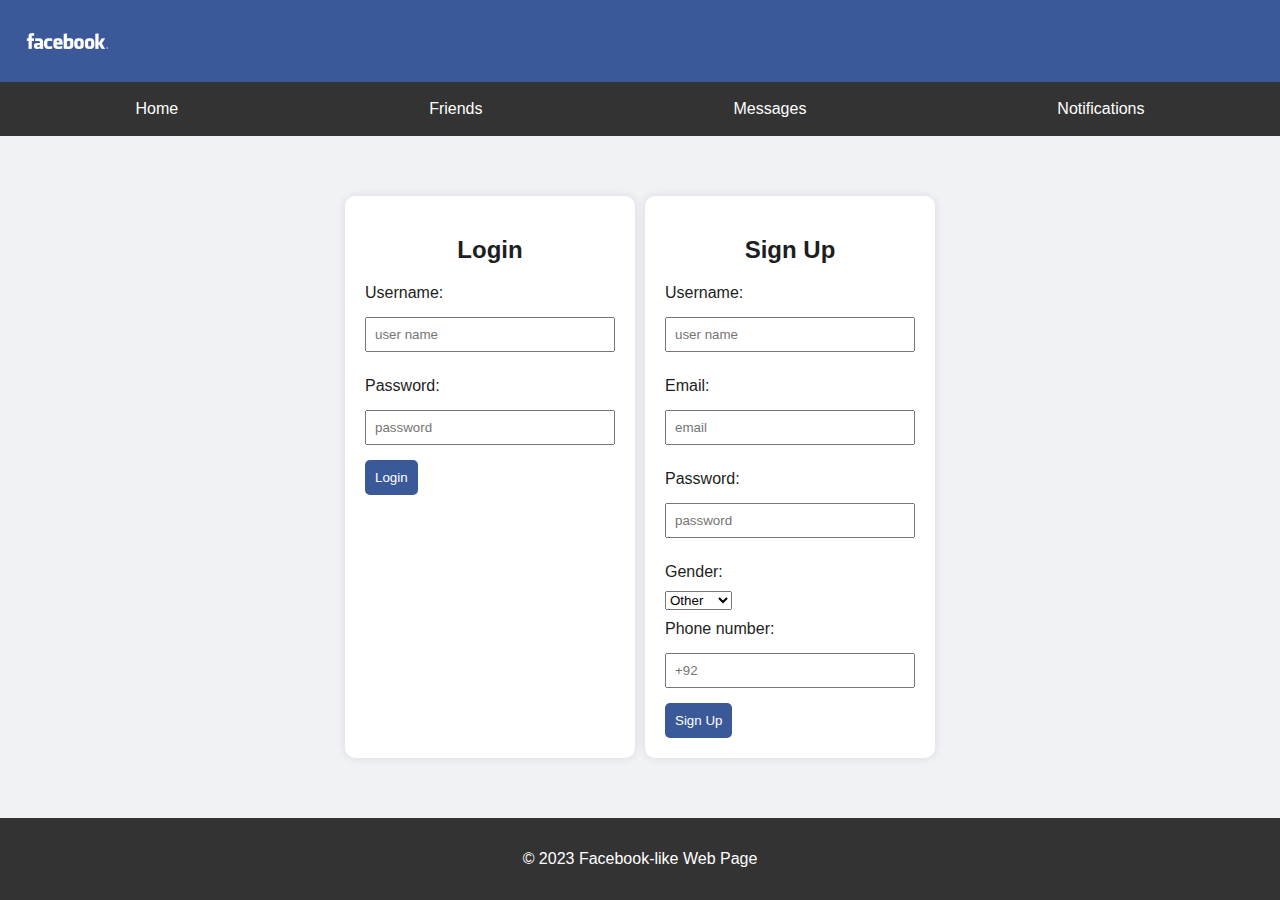
<file: index.html>
<!DOCTYPE html>
<html lang="en">
<head>
  <meta charset="UTF-8">
  <meta name="viewport" content="width=device-width, initial-scale=1.0">
  <title>Facebook-like Web Page</title>
  <link rel="stylesheet" href="/style.css">
  <style>
    body {
      font-family: 'Segoe UI', Tahoma, Geneva, Verdana, sans-serif;
      margin: 0;
      padding: 0;
      background-color: #f0f2f5;
      color: #1c1e21;
      display: flex;
      flex-direction: column;
      min-height: 100vh;
    }

    header {
      background-color: #3b5998;
      color: #fff;
      padding: 16px;
      display: flex;
      justify-content: space-between;
      align-items: center;
    }

    header img {
      max-height: 50px;
      max-width: 200px;
    }

    nav {
      background-color: #333;
      padding: 10px;
      display: flex;
      justify-content: space-around;
      align-items: center;
    }

    nav a {
      color: #fff;
      text-decoration: none;
      padding: 8px 16px;
      border-radius: 5px;
      transition: background-color 0.3s;
    }

    nav a:hover {
      background-color: #555;
    }

    main {
      display: flex;
      flex: 1;
      align-items: center;
      justify-content: center;
    }

    .forms-container {
      display: flex;
      justify-content: space-around;
      width: 600px;
    }

    .form {
      background-color: #fff;
      padding: 20px;
      border-radius: 10px;
      box-shadow: 0 0 10px rgba(0, 0, 0, 0.1);
      width: 250px;
    }

    .form h2 {
      text-align: center;
    }

    .form label {
      display: block;
      margin: 10px 0;
    }

    .form input {
      width: 100%;
      padding: 8px;
      margin: 5px 0 15px 0;
      box-sizing: border-box;
    }

    .form button {
      background-color: #3b5998;
      color: #fff;
      padding: 10px;
      border: none;
      border-radius: 5px;
      cursor: pointer;
    }

    .form button:hover {
      background-color: #29487d;
    }

    footer {
      background-color: #333;
      color: #fff;
      text-align: center;
      padding: 16px;
    }
  </style>
</head>
<body>

  <header>
    <img src="facebook-76658_640.png" alt="Facebook Logo">
    <!-- Add your profile picture, search bar, and other header content here -->
  </header>

  <nav>
    <a href="index.html">Home</a>
    <a href="/friends/index.html">Friends</a>
    <a href="/messages/index.html">Messages</a>
    <a href="/notifications/index.html">Notifications</a>
  </nav>

  <main>
    <div class="forms-container">
      <div class="form" id="loginForm">
        <h2>Login</h2>
        <form>
          <label for="loginUsername">Username:</label>
          <input type="text" placeholder="user name" id="loginUsername" name="loginUsername" required>
          <label for="loginPassword">Password:</label>
          <input type="password" placeholder="password" id="loginPassword" name="loginPassword" required>
          <button type="submit">Login</button>
        </form>
      </div>

      <div class="form" id="signupForm">
        <h2>Sign Up</h2>
        <form>
          <label for="signupUsername">Username:</label>
          <input type="text" placeholder="user name" id="signupUsername" name="signupUsername" required>
          <label for="signupEmail">Email:</label>
          <input type="email" placeholder="email" id="signupEmail" name="signupEmail" required>
          <label for="signupPassword">Password:</label>
          <input type="password" placeholder="password" id="signupPassword" name="signupPassword" required>
          <label for="gender">Gender:</label>
          <select name="gander">
            <option value="other">Other</option>
            <option value="male">Male</option>
            <option value="female">Female</option>
            </select>
          <br>
          <label for="number">Phone number:</label>
          <input type="number" id="number" required name="number" placeholder="+92" >
          <br>
          <button type="submit">Sign Up</button>
        </form>
      </div>
    </div>
  </main>

  <footer>
    <p>&copy; 2023 Facebook-like Web Page</p>
  </footer>

</body>
</html>
</file>
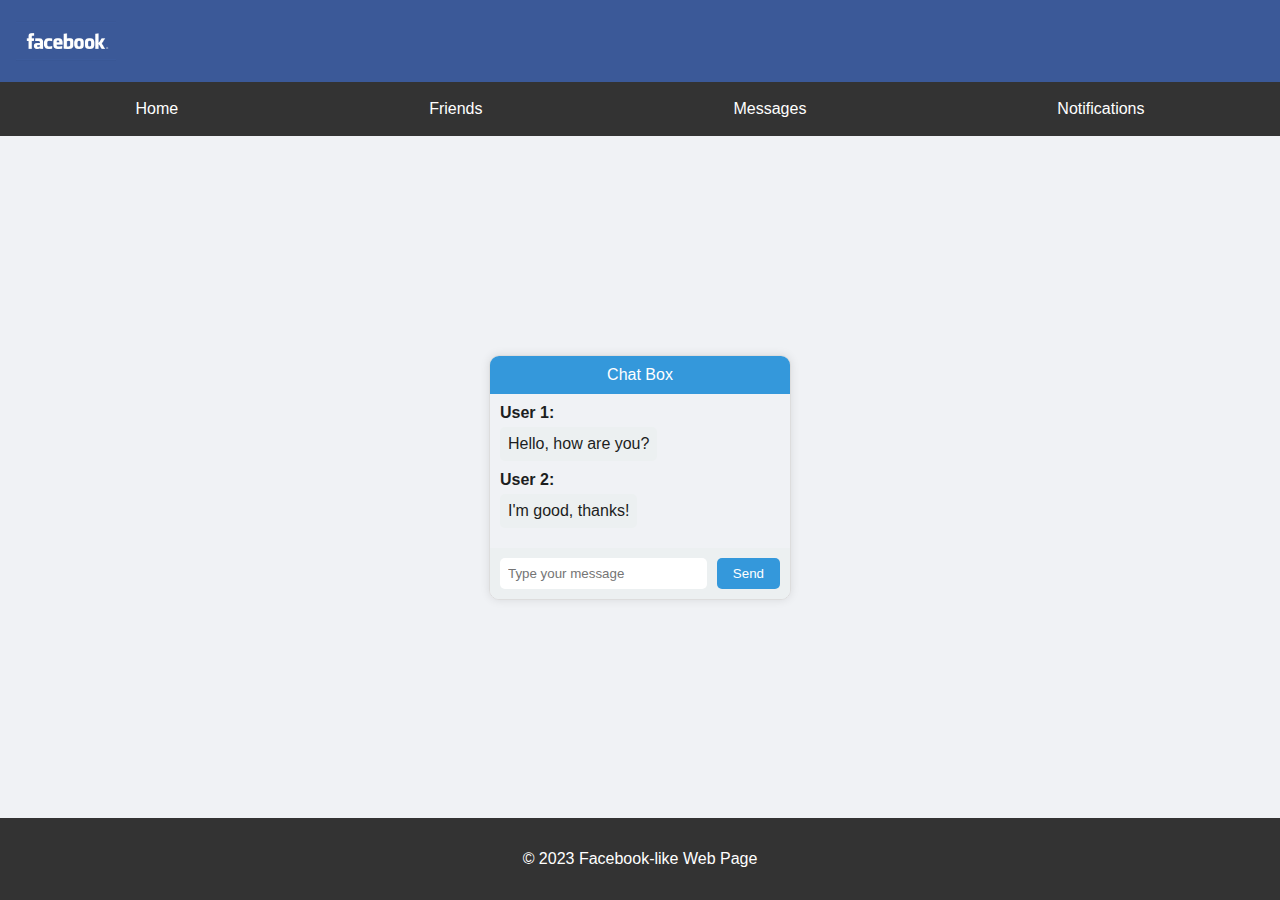
<file: messages/index.html>
<!DOCTYPE html>
<html lang="en">
<head>
    <meta charset="UTF-8">
    <meta name="viewport" content="width=device-width, initial-scale=1.0">
    <title>Messages</title>
    <link rel="stylesheet" href="/style.css">
</head>
<body>
    <header>
        <img src="../facebook-76658_640.png" alt="Facebook Logo">
        <!-- Add your profile picture, search bar, and other header content here -->
      </header>
    
      <nav>
        <a href="../index.html">Home</a>
        <a href="../friends/index.html">Friends</a>
        <a href="../messages/index.html">Messages</a>
        <a href="../notifications/index.html">Notifications</a>
      </nav>
      <main>
        <div class="chat-box">
            <div class="chat-header">
              Chat Box
            </div>
        
            <div class="messages">
              <div class="message">
                <div class="user">User 1:</div>
                <div class="text">Hello, how are you?</div>
              </div>
        
              <div class="message">
                <div class="user">User 2:</div>
                <div class="text">I'm good, thanks!</div>
              </div>
              <!-- Add more messages as needed -->
            </div>
        
            <div class="input-container">
              <input type="text" placeholder="Type your message">
              <button>Send</button>
            </div>
          </div>
        
      </main>
    
      <footer>
        <p>&copy; 2023 Facebook-like Web Page</p>
      </footer>
    
</body>
</html>
</file>
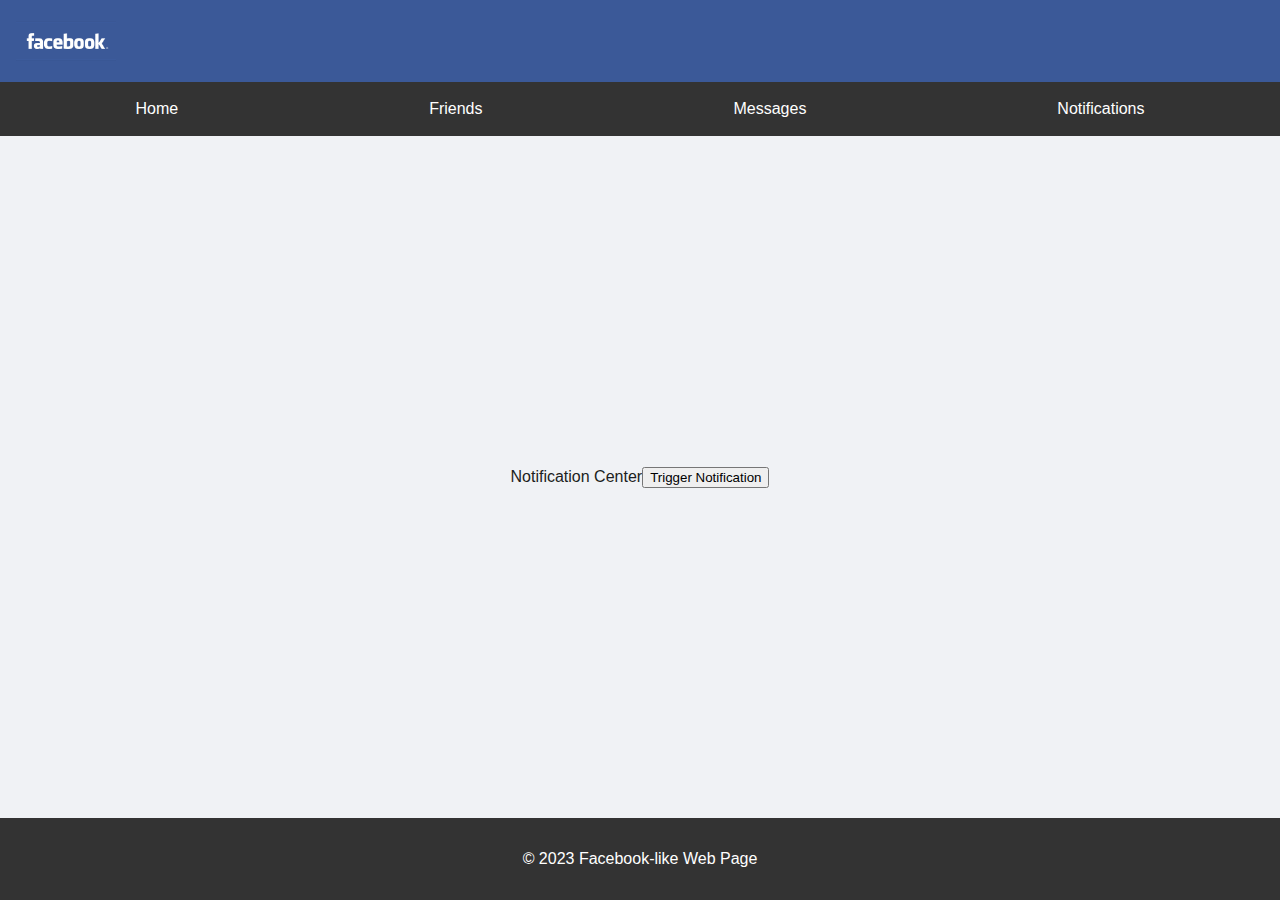
<file: notifications/index.html>
<!DOCTYPE html>
<html lang="en">
<head>
    <meta charset="UTF-8">
    <meta name="viewport" content="width=device-width, initial-scale=1.0">
    <title>Notifications</title>
    <link rel="stylesheet" href="/style.css">
</head>
<body>
    <header>
        <img src="../facebook-76658_640.png" alt="Facebook Logo">

        <!-- Add your profile picture, search bar, and other header content here -->
      </header>
    
      <nav>
        <a href="../index.html">Home</a>
        <a href="../friends/index.html">Friends</a>
        <a href="../messages/index.html">Messages</a>
        <a href="../notifications/index.html">Notifications</a>
      </nav>
      <main>
        
  <div class="notification-center">
    <div class="header">
      Notification Center
    </div>
    
    <div class="notifications">
      <!-- Notifications will be added dynamically here -->
    </div>

   
</div>

<button class="trigger-btn" onclick="showNotification()">Trigger Notification</button>

</main>
    
      <footer>
        <p>&copy; 2023 Facebook-like Web Page</p>
      </footer>
  <script>
    function showNotification() {
      // This function would typically be implemented in JavaScript
      // to dynamically add notifications to the notification center.
      // For simplicity, this example adds a static notification.
      const notificationsContainer = document.querySelector('.notifications');
      const notification = document.createElement('div');
      notification.className = 'notification';
      notification.innerHTML = `
        <div class="icon">&#x1F514;</div>
        <div class="text">New notification has arrived!</div>
        <div class="close-btn" onclick="closeNotification(this)">&times;</div>
      `;
      notificationsContainer.appendChild(notification);
    }

    function closeNotification(closeBtn) {
      // This function would typically be implemented in JavaScript
      // to remove the clicked notification.
      closeBtn.parentElement.remove();
    }
  </script>

</body>
</html>
</file>
<file: style.css>
body {
    font-family: 'Segoe UI', Tahoma, Geneva, Verdana, sans-serif;
    margin: 0;
    padding: 0;
    background-color: #f0f2f5;
    color: #1c1e21;
    display: flex;
    flex-direction: column;
    min-height: 100vh;
  }

  header {
    background-color: #3b5998;
    color: #fff;
    padding: 16px;
    display: flex;
    justify-content: space-between;
    align-items: center;
  }

  header img {
    max-height: 50px;
    max-width: 200px;
  }

  nav {
    background-color: #333;
    padding: 10px;
    display: flex;
    justify-content: space-around;
    align-items: center;
  }

  nav a {
    color: #fff;
    text-decoration: none;
    padding: 8px 16px;
    border-radius: 5px;
    transition: background-color 0.3s;
  }

  nav a:hover {
    background-color: #555;
  }

  main {
    display: flex;
    flex: 1;
    align-items: center;
    justify-content: center;
  }

  .forms-container {
    display: flex;
    justify-content: space-around;
    width: 600px;
  }

  .form {
    background-color: #fff;
    padding: 20px;
    border-radius: 10px;
    box-shadow: 0 0 10px rgba(0, 0, 0, 0.1);
    width: 250px;
  }

  .form h2 {
    text-align: center;
  }

  .form label {
    display: block;
    margin: 10px 0;
  }

  .form input {
    width: 100%;
    padding: 8px;
    margin: 5px 0 15px 0;
    box-sizing: border-box;
  }

  .form button {
    background-color: #3b5998;
    color: #fff;
    padding: 10px;
    border: none;
    border-radius: 5px;
    cursor: pointer;
  }

  .form button:hover {
    background-color: #29487d;
  }


  /* friends */
  main {
    display: flex;
    flex: 1;
  }

  section {
    flex: 2;
    background-color: #fff;
    padding: 20px;
    margin: 20px;
    border-radius: 10px;
    box-shadow: 0 0 10px rgba(0, 0, 0, 0.1);
  }

  aside {
    flex: 1;
    margin: 20px;
  }

  .profile-card {
    background-color: #fff;
    padding: 20px;
    border-radius: 10px;
    box-shadow: 0 0 10px rgba(0, 0, 0, 0.1);
    margin-bottom: 20px;
  }

  .friends-list {
    list-style: none;
    padding: 0;
    margin: 0;
  }

  .friends-list-item {
    display: flex;
    align-items: center;
    margin-bottom: 10px;
  }

  .friend-avatar {
    width: 40px;
    height: 40px;
    border-radius: 50%;
    overflow: hidden;
    margin-right: 10px;
  }

  .friend-avatar img {
    width: 100%;
    height: 100%;
    object-fit: cover;
  }

  .friend-name {
    font-weight: bold;
  }

  .search-container {
    margin-bottom: 20px;
  }

  .search-input {
    width: 100%;
    padding: 8px;
    box-sizing: border-box;
  }

  /* messsage */
  .chat-box {
    width: 300px;
    border: 1px solid #ddd;
    border-radius: 10px;
    overflow: hidden;
    box-shadow: 0 0 10px rgba(0, 0, 0, 0.1);
  }

  .chat-header {
    background-color: #3498db;
    color: #fff;
    padding: 10px;
    text-align: center;
  }

  .messages {
    padding: 10px;
    max-height: 300px;
    overflow-y: auto;
  }

  .message {
    margin-bottom: 10px;
  }

  .message .user {
    font-weight: bold;
    margin-bottom: 5px;
  }

  .message .text {
    background-color: #ecf0f1;
    padding: 8px;
    border-radius: 5px;
    display: inline-block;
  }

  .input-container {
    display: flex;
    background-color: #ecf0f1;
    padding: 10px;
  }

  .input-container input {
    flex: 1;
    padding: 8px;
    border: none;
    border-radius: 5px;
    margin-right: 10px;
  }

  .input-container button {
    background-color: #3498db;
    color: #fff;
    border: none;
    padding: 8px 16px;
    border-radius: 5px;
    cursor: pointer;
  }

  .input-container button:hover {
    background-color: #2980b9;
  }

  /* notifications */
  

  footer {
    background-color: #333;
    color: #fff;
    text-align: center;
    padding: 16px;
  }
</file>
